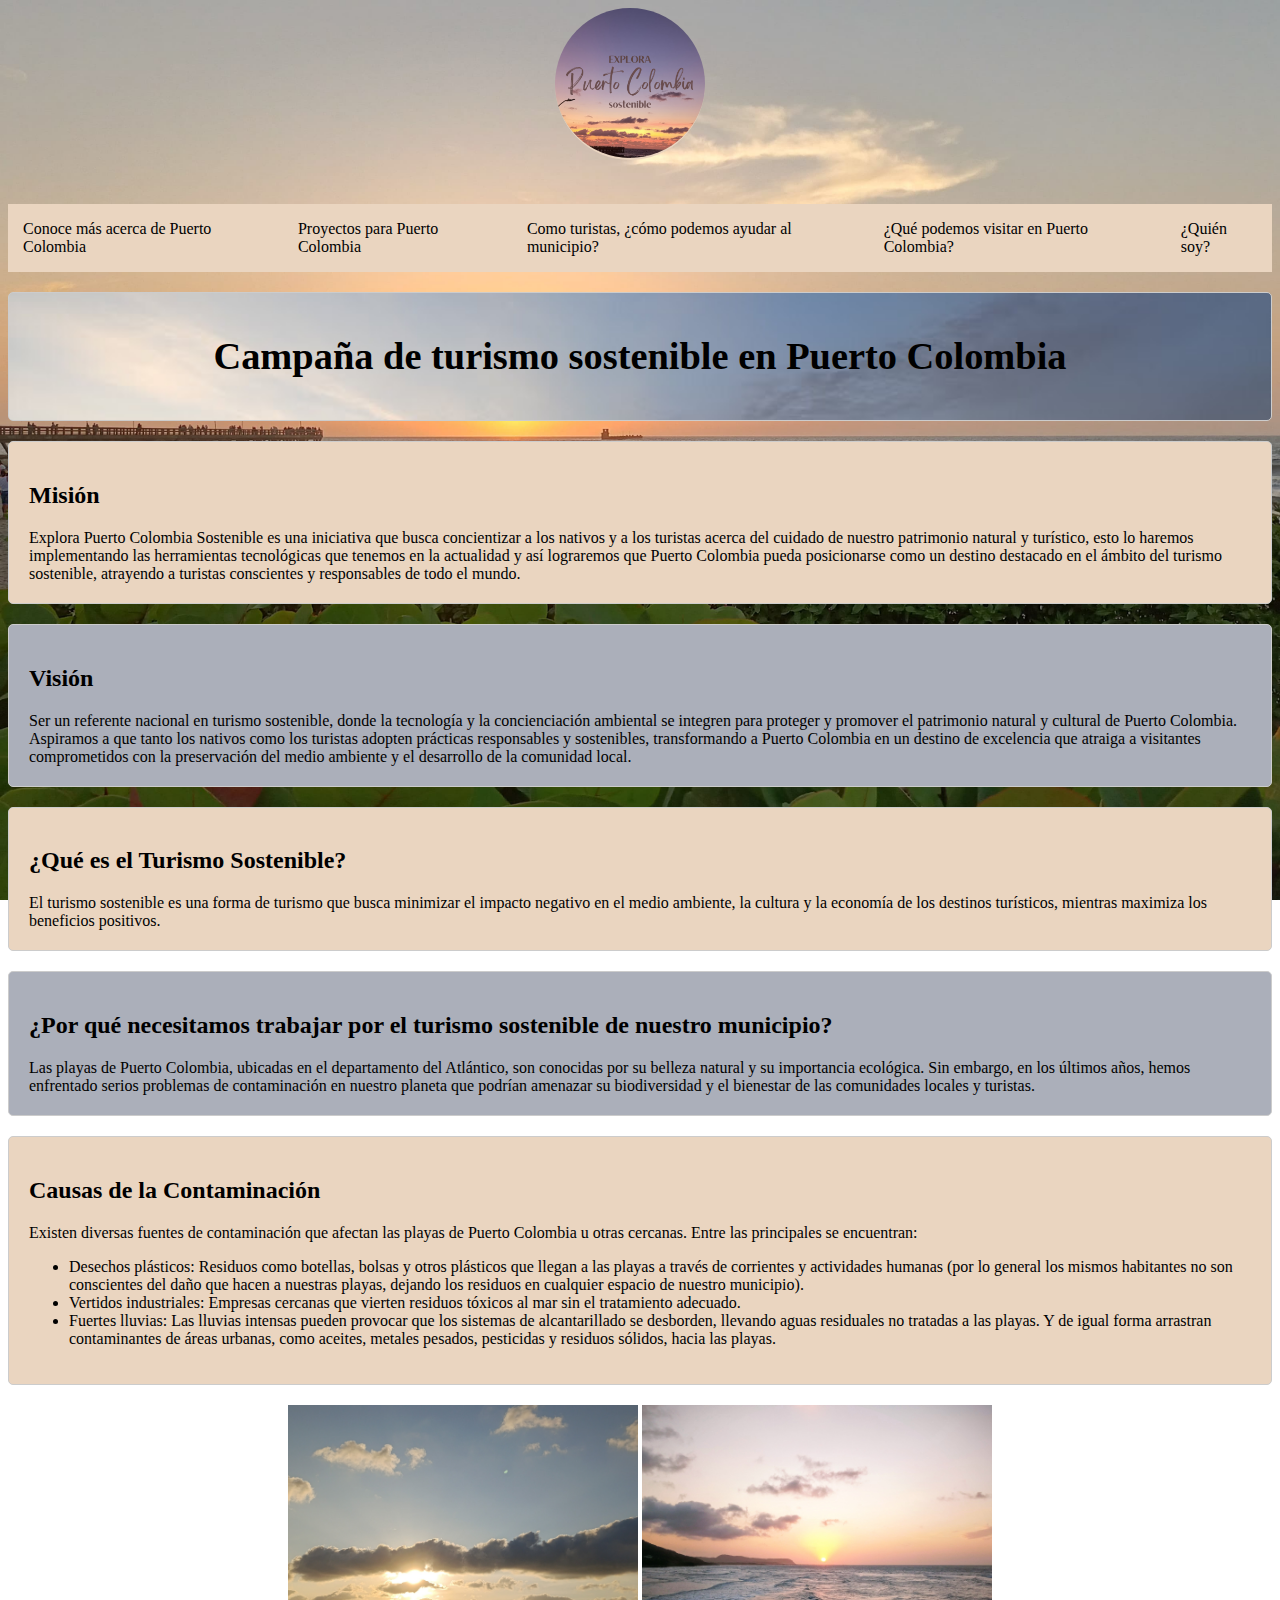
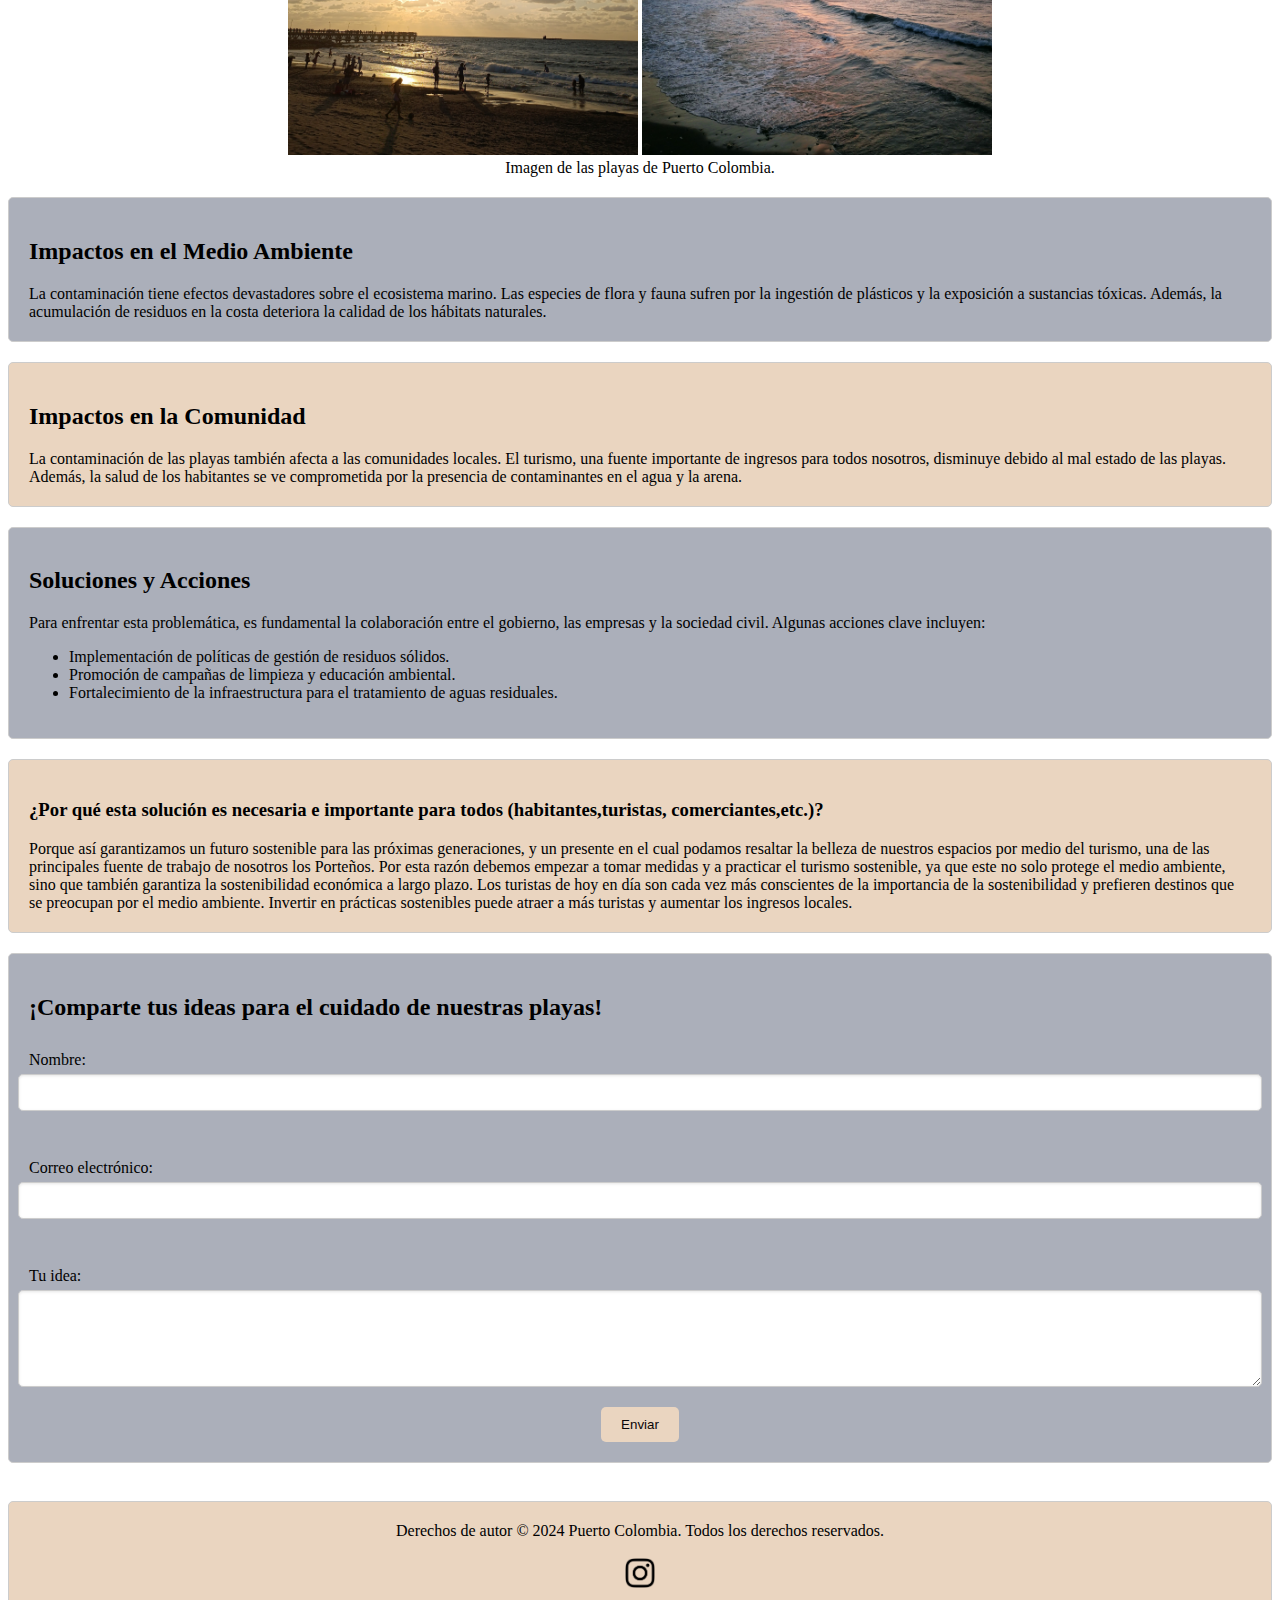
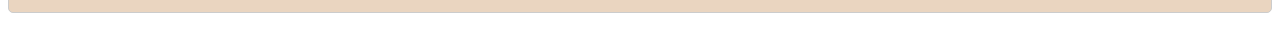
<file: index.html>
<!DOCTYPE html>

<head>
  <meta charset="UTF-8">
  <meta name="viewport" content="width=device-width, initial-scale=1.0">
  <link href="style.css" rel="stylesheet" type="text/css" />
  <title>Campaña de turismo sostenible en Puerto Colombia</title>
</head>

<nav>
  <div class="menu-icon" onclick="toggleMenu()">
    <div class="bar"></div>
    <div class="bar"></div>
    <div class="bar"></div>
  </div>
</nav>
  <center><img src="logo.png" alt="Logo de la campaña" class="logo"></center>
  <div class="raya"><ul id="nav-links" class="nav-links">
    <li><a href="inde.html">Conoce más acerca de Puerto Colombia</a></li>
    <li><a href="2.html">Proyectos para Puerto Colombia</a></li>
    <li><a href="3.html">Como turistas, ¿cómo podemos ayudar al municipio?</a></li>
    <li><a href="4.html">¿Qué podemos visitar en Puerto Colombia?</a></li>
    <li><a href="5.html">¿Quién soy?</a></li>
  </ul></div>
  <script src="script.js"></script>
 
  <style>
   .head, .container, .causas, .impactos, .comun, .solu, .por, .form-container, .contaener, .copy, .mision, .vision
    { 
      border: 1px solid #ccc;
      padding: 20px;
      margin-bottom: 20px;
      border-radius: 5px;
    }
  </style>

  <body>
   <div class="head"> <header>
      <h1><big>
        <center>Campaña de turismo sostenible en Puerto Colombia</center></big>
      </h1>
    </header></div>
    <div class="mision">
     <h2>Misión</h2>
      <p>Explora Puerto Colombia Sostenible es una iniciativa que busca concientizar a los nativos y a los turistas acerca del cuidado de nuestro patrimonio natural y turístico, esto lo haremos implementando las herramientas tecnológicas que tenemos en la actualidad  y así lograremos que Puerto Colombia pueda posicionarse como un destino destacado en el ámbito del turismo sostenible, atrayendo a turistas conscientes y responsables de todo el mundo.</p>
    </div>    
    <div class="vision">
      <h2>Visión</h2>
      <p>Ser un referente nacional en turismo sostenible, donde la tecnología y la concienciación ambiental se integren para proteger y promover el patrimonio natural y cultural de Puerto Colombia. Aspiramos a que tanto los nativos como los turistas adopten prácticas responsables y sostenibles, transformando a Puerto Colombia en un destino de excelencia que atraiga a visitantes  comprometidos con la preservación del medio ambiente y el desarrollo de la comunidad local.</p>
    </div>
<div class="contaener">
      <h2>¿Qué es el Turismo Sostenible?</h2>
      <p>El turismo sostenible es una forma de turismo que busca minimizar el impacto negativo en el medio ambiente, la cultura y la economía de los destinos turísticos, mientras maximiza los beneficios positivos.</p>
    </div>
   
    <div class="container">
      <h2>¿Por qué necesitamos trabajar por el turismo sostenible de nuestro municipio?</h2>
      <p>Las playas de Puerto Colombia, ubicadas en el departamento del Atlántico, son conocidas por su belleza natural
        y
        su importancia ecológica. Sin embargo, en los últimos años, hemos enfrentado serios problemas de contaminación en nuestro planeta que podrían
        amenazar su biodiversidad y el bienestar de las comunidades locales y turistas.</p>
    </div>
    <div class="causas">
      <h2>Causas de la Contaminación</h2>
      <p>Existen diversas fuentes de contaminación que afectan las playas de Puerto Colombia u otras cercanas. Entre las principales se
        encuentran:</p>
      <ul>
        <li>Desechos plásticos: Residuos como botellas, bolsas y otros plásticos que llegan a las playas a través de
          corrientes y actividades humanas (por lo general los mismos habitantes no son conscientes del daño que hacen a
          nuestras playas, dejando los residuos en cualquier espacio de nuestro municipio).</li>
        <li>Vertidos industriales: Empresas cercanas que vierten residuos tóxicos al mar sin el tratamiento adecuado.
        </li>
        <li>Fuertes lluvias: Las lluvias intensas pueden provocar que los sistemas de alcantarillado se desborden, llevando aguas residuales no tratadas a las playas. Y de igual forma  arrastran contaminantes de áreas urbanas, como aceites, metales pesados, pesticidas y residuos sólidos, hacia las playas.
        </li>
      </ul>
    </div>
    <center><img src="playa.jpg" weight="350" height="350">
      <img src="playa2.jpg" weight="350" height="350">
    </center>
    <center>
      <div class="caption"><p class="image-caption">Imagen de las playas de Puerto Colombia.</p></div>
    </center>
    <div class="impactos">
      <h2>Impactos en el Medio Ambiente</h2>
      <p>La contaminación tiene efectos devastadores sobre el ecosistema marino. Las especies de flora y fauna sufren
        por
        la ingestión de plásticos y la exposición a sustancias tóxicas. Además, la acumulación de residuos en la costa
        deteriora la calidad de los hábitats naturales.</p>
    </div>
    <div class="comun">
      <h2>Impactos en la Comunidad</h2>
      <p>La contaminación de las playas también afecta a las comunidades locales. El turismo, una fuente importante de
        ingresos para todos nosotros, disminuye debido al mal estado de las playas. Además, la salud de los habitantes
        se
        ve comprometida por la presencia de contaminantes en el agua y la arena.</p>
    </div>
    <div class="solu">
      <h2>Soluciones y Acciones</h2>
      <p>Para enfrentar esta problemática, es fundamental la colaboración entre el gobierno, las empresas y la sociedad
        civil. Algunas acciones clave incluyen:</p>
      <ul>
        <li>Implementación de políticas de gestión de residuos sólidos.</li>
        <li>Promoción de campañas de limpieza y educación ambiental.</li>
        <li>Fortalecimiento de la infraestructura para el tratamiento de aguas residuales.</li>
      </ul>
    </div>
    <div class="por">
      <h3>¿Por qué esta solución es necesaria e importante para todos (habitantes,turistas, comerciantes,etc.)?</h3>
      <p>Porque así garantizamos un futuro sostenible para las próximas generaciones, y un presente en el cual podamos resaltar la belleza de nuestros espacios por medio del turismo, una de las principales fuente de trabajo de nosotros los Porteños. Por esta razón debemos empezar a tomar medidas y a practicar el turismo sostenible, ya que este  no solo protege el medio ambiente, sino que también garantiza la sostenibilidad económica a largo plazo. Los turistas de hoy en día son cada vez más conscientes de la importancia de la sostenibilidad y prefieren destinos que se preocupan por el medio ambiente. Invertir en prácticas sostenibles puede atraer a más turistas y aumentar los ingresos locales. </p>
    </div> 
    
    
    
    <div class="form-container">
      <h2>¡Comparte tus ideas para el cuidado de nuestras playas!</h2>
      <form action="https://formsubmit.co/laura.vane.34@hotmail.com" method="POST">
        <input type="hidden" name="_captcha" value="false">
        <input type="hidden" name="_next" value="https://www.google.com/">
        <label for="name">Nombre:</label>
        <input type="text" id="name" name="name" required>
        <br>

        <label for="email">Correo electrónico:</label>
        <input type="email" id="email" name="email" required>
       <br>
        <label for="message">Tu idea:</label>
        <textarea id="message" name="message" rows="5" required></textarea>

        <button type="submit">Enviar</button>
        <audio id="submit-sound" src="submit-sound.mp3"></audio>
        <script>
          const submitButton = document.querySelector('button[type="submit"]');
          const submitSound = document.getElementById('submit-sound');

          submitButton.addEventListener('click', () => {
            submitSound.play();
          });
        </script>
      </form>
    </div>
<br>
    <div class="copy" <footer>
      <center>
        <p>Derechos de autor &copy; 2024 Puerto Colombia. Todos los derechos reservados.
        </p>
        <br>
        <a href="https://www.instagram.com/explora.puerto_sostenible?utm_source=ig_web_button_share_sheet&igsh=ZDNlZDc0MzIxNw==" target="_blank">
          <img src="instagram-logo.png" alt="Instagram Logo" width="30" height="30">
        </a>
      </center>
      </footer>
    </div>
  </body>

  </html>
</file>
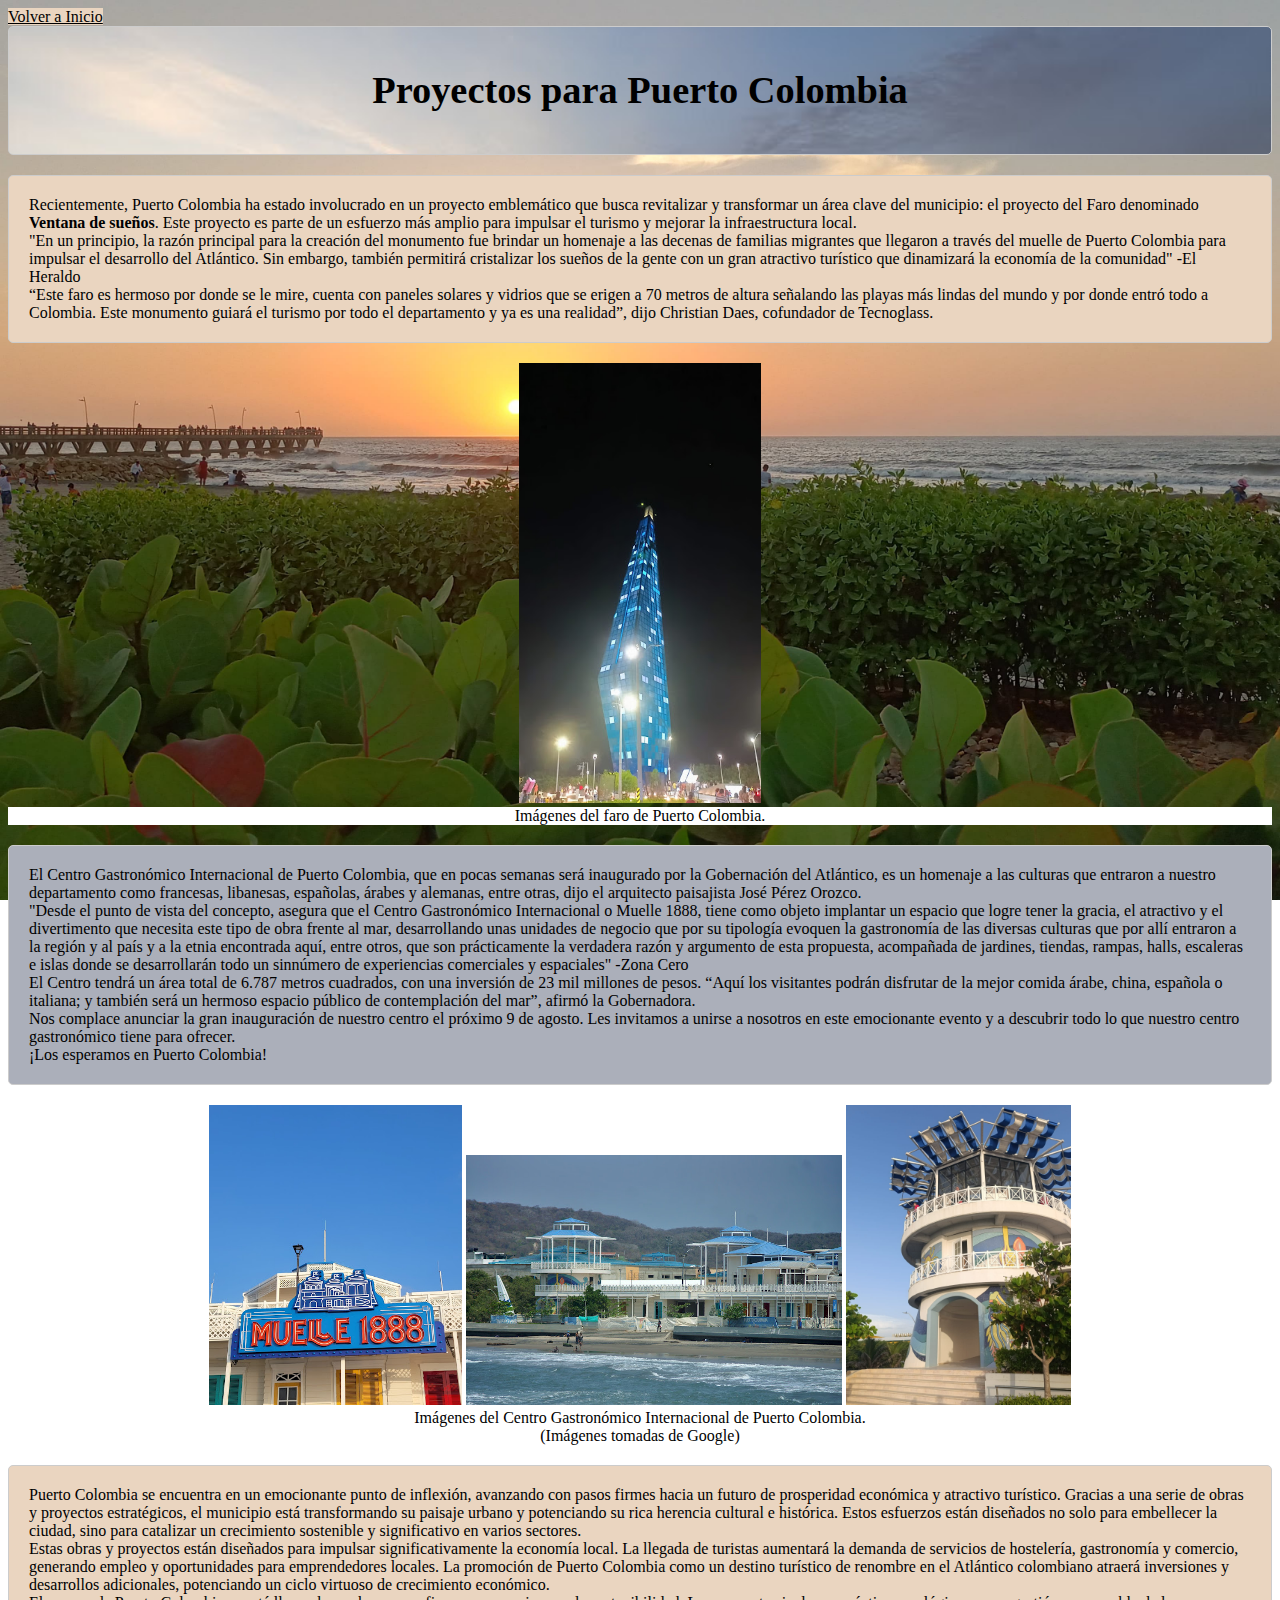
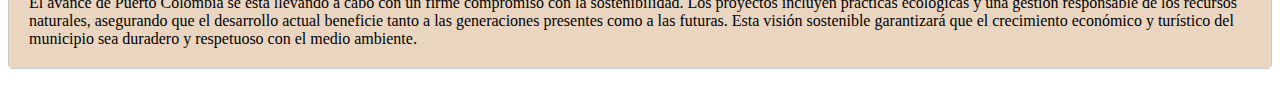
<file: 2.html>
<!DOCTYPE html>

<head>
  <meta charset="UTF-8">
  <meta name="viewport" content="width=device-width, initial-scale=1.0">
  <link href="style.css" rel="stylesheet" type="text/css" />
   <title>Proyectos para Puerto Colombia</title>
<nav>
 <a href="index.html">Volver a Inicio</a>    
</nav>

<style>
   .segundo, .noveno, .decimo, .once
  {
      border: 1px solid #ccc;
      padding: 20px;
      margin-bottom: 20px;
      border-radius: 5px;
    }
  </style>

  
  <body>
<div class="segundo">
    <a id="2.html">
      <center>
        <h1><big>Proyectos para Puerto Colombia</big></h1>
      </center>
  </div></a>

  <div class="noveno">
    <p>Recientemente, Puerto Colombia ha estado involucrado en un proyecto emblemático que busca revitalizar y transformar un área clave del municipio: el proyecto del Faro denominado <b>Ventana de sueños</b>. Este proyecto es parte de un esfuerzo más amplio para impulsar el turismo y mejorar la infraestructura local.
      <br>
      "En un principio, la razón principal para la creación del monumento fue brindar un homenaje a las decenas de familias migrantes que llegaron a través del muelle de Puerto Colombia para impulsar el desarrollo del Atlántico. Sin embargo, también permitirá cristalizar los sueños de la gente con un gran atractivo turístico que dinamizará la economía de la comunidad" -El Heraldo
      <br>
      “Este faro es hermoso por donde se le mire, cuenta con paneles solares y vidrios que se erigen a 70 metros de altura señalando las playas más lindas del mundo y por donde entró todo a Colombia. Este monumento guiará el turismo por todo el departamento y ya es una realidad”, dijo Christian Daes, cofundador de Tecnoglass.
    </p>
  </div>
<center>
   <img src="faro2.jpg" weight="400" height="440">
</center>
    <center>
      <div class="caption"><p class="image-caption">Imágenes del faro de Puerto Colombia.</p></div>
    </center>

  <div class="decimo">
    <p>
      El Centro Gastronómico Internacional de Puerto Colombia, que en pocas semanas será inaugurado por la Gobernación del Atlántico, es un homenaje a las culturas que entraron a nuestro departamento como francesas, libanesas, españolas, árabes y alemanas, entre otras, dijo el arquitecto paisajista José Pérez Orozco.
      <br>
      "Desde el punto de vista del concepto, asegura que el Centro Gastronómico Internacional o Muelle 1888, tiene como objeto implantar un espacio que logre tener la gracia, el atractivo y el divertimento que necesita este tipo de obra frente al mar, desarrollando unas unidades de negocio que por su tipología evoquen la gastronomía de las diversas culturas que por allí entraron a la región y al país y a la etnia encontrada aquí, entre otros, que son prácticamente la verdadera razón y argumento de esta propuesta, acompañada de jardines, tiendas, rampas, halls, escaleras e islas donde se desarrollarán todo un sinnúmero de experiencias comerciales y espaciales" -Zona Cero
      <br>
      El Centro tendrá un área total de 6.787 metros cuadrados, con una inversión de 23 mil millones de pesos.
      “Aquí los visitantes podrán disfrutar de la mejor comida árabe, china, española o italiana; y también será un hermoso espacio público de contemplación del mar”, afirmó la Gobernadora.
      <br>
     Nos complace anunciar la gran inauguración de nuestro centro el próximo 9 de agosto. Les invitamos a unirse a nosotros en este emocionante evento y a descubrir todo lo que nuestro centro gastronómico tiene para ofrecer.
<br>
¡Los esperamos en Puerto Colombia!
    </p>
  </div>

<center><img src="centro1.jpg" weight="450" height="300">
    <img src="centro2.jpg" weight="250" height="250">
   <img src="muele19.jpg" weight="450" height="300">
</center>
     
    <center>
      <div class="caption"><p class="image-caption">Imágenes del Centro Gastronómico Internacional de Puerto Colombia.
      <br>
        (Imágenes tomadas de Google)
      </p></div>
    </center>

  <div class="once">
    <p>Puerto Colombia se encuentra en un emocionante punto de inflexión, avanzando con pasos firmes hacia un futuro de prosperidad económica y atractivo turístico. Gracias a una serie de obras y proyectos estratégicos, el municipio está transformando su paisaje urbano y potenciando su rica herencia cultural e histórica. Estos esfuerzos están diseñados no solo para embellecer la ciudad, sino para catalizar un crecimiento sostenible y significativo en varios sectores.
    <br>
      Estas obras y proyectos están diseñados para impulsar significativamente la economía local. La llegada de turistas aumentará la demanda de servicios de hostelería, gastronomía y comercio, generando empleo y oportunidades para emprendedores locales. La promoción de Puerto Colombia como un destino turístico de renombre en el Atlántico colombiano atraerá inversiones y desarrollos adicionales, potenciando un ciclo virtuoso de crecimiento económico.
      <br>
      El avance de Puerto Colombia se está llevando a cabo con un firme compromiso con la sostenibilidad. Los proyectos incluyen prácticas ecológicas y una gestión responsable de los recursos naturales, asegurando que el desarrollo actual beneficie tanto a las generaciones presentes como a las futuras. Esta visión sostenible garantizará que el crecimiento económico y turístico del municipio sea duradero y respetuoso con el medio ambiente.
    </p>
  </div>
</body>
</file>
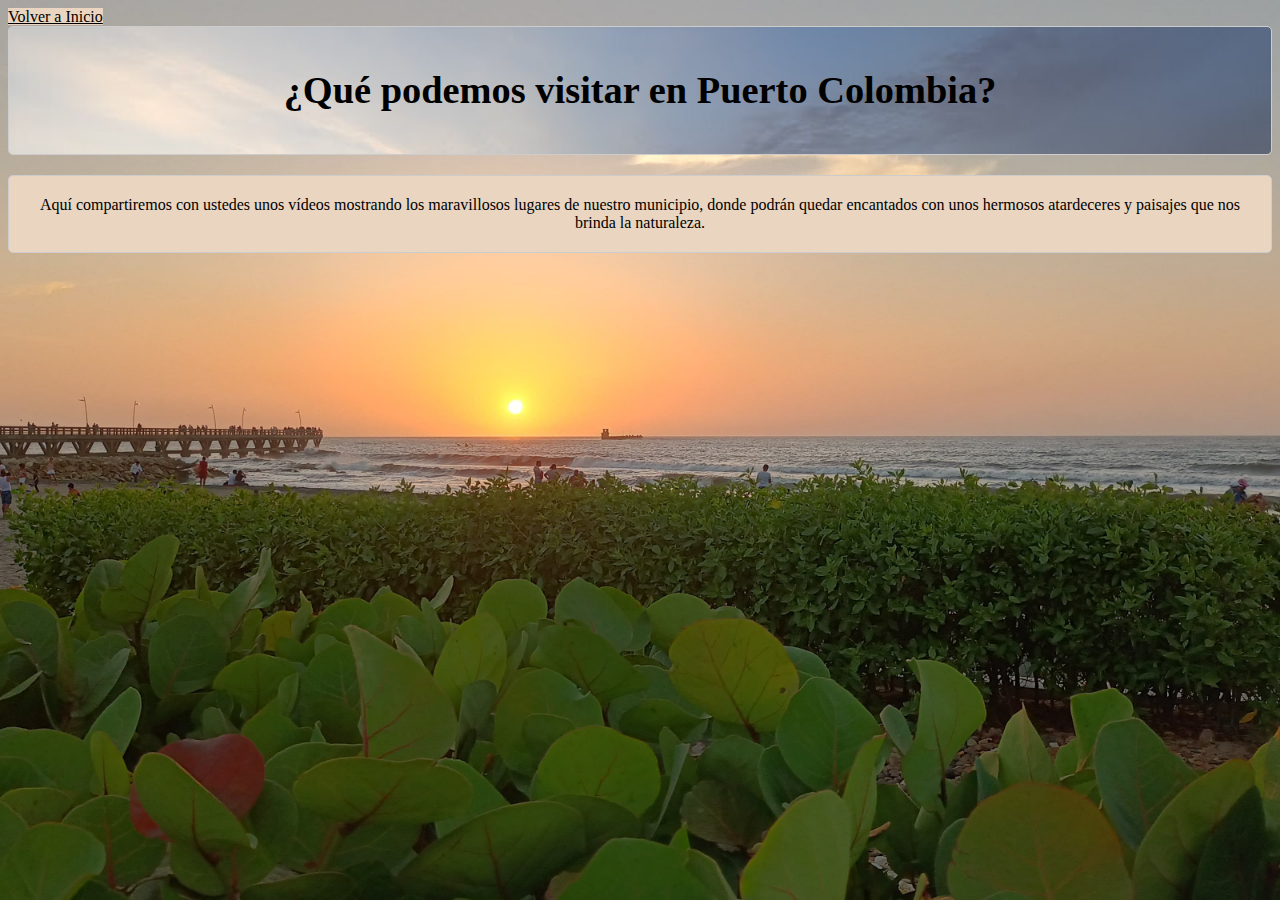
<file: 4.html>
<!DOCTYPE html>

<head>
  <meta charset="UTF-8">
  <meta name="viewport" content="width=device-width, initial-scale=1.0">
  <link href="style.css" rel="stylesheet" type="text/css" />
   <title>¿Qué podemos visitar en Puerto Colombia?</title>
<nav>
            <a href="index.html">Volver a Inicio</a>    
</nav>

<style>
   .cuarto, .casa
  {
      border: 1px solid #ccc;
      padding: 20px;
      margin-bottom: 20px;
      border-radius: 5px;
    }
  </style>

<div class="cuarto">
    <a id="4.html">
      <center>
        <h1><big>¿Qué podemos visitar en Puerto Colombia?</big></h1>
      </center>
  </div></a>

  <div class="casa">
   <center> <p>Aquí compartiremos con ustedes unos vídeos mostrando los maravillosos lugares de nuestro municipio, donde podrán quedar encantados con unos hermosos atardeceres y paisajes que nos brinda la naturaleza.</p></center>
  </div>
<center>
<iframe width="300" height="300" src="https://www.youtube.com/embed/r0DME3HoaNY?si=3_jNZM5P0uDpVTr7" title="YouTube video player" frameborder="0" allow="accelerometer; autoplay; clipboard-write; encrypted-media; gyroscope; picture-in-picture; web-share" referrerpolicy="strict-origin-when-cross-origin" allowfullscreen></iframe>

  <iframe width="300" height="300" src="https://www.youtube.com/embed/Bmrf07QPU90?si=IkgJnKUBsulrv5b1" title="YouTube video player" frameborder="0" allow="accelerometer; autoplay; clipboard-write; encrypted-media; gyroscope; picture-in-picture; web-share" referrerpolicy="strict-origin-when-cross-origin" allowfullscreen></iframe>

  <iframe width="300" height="300" src="https://www.youtube.com/embed/xAhJ7A1Hu2Q?si=QMMEqBMVxVkV4KYO" title="YouTube video player" frameborder="0" allow="accelerometer; autoplay; clipboard-write; encrypted-media; gyroscope; picture-in-picture; web-share" referrerpolicy="strict-origin-when-cross-origin" allowfullscreen></iframe>
</center>

  
<body></body>
</file>
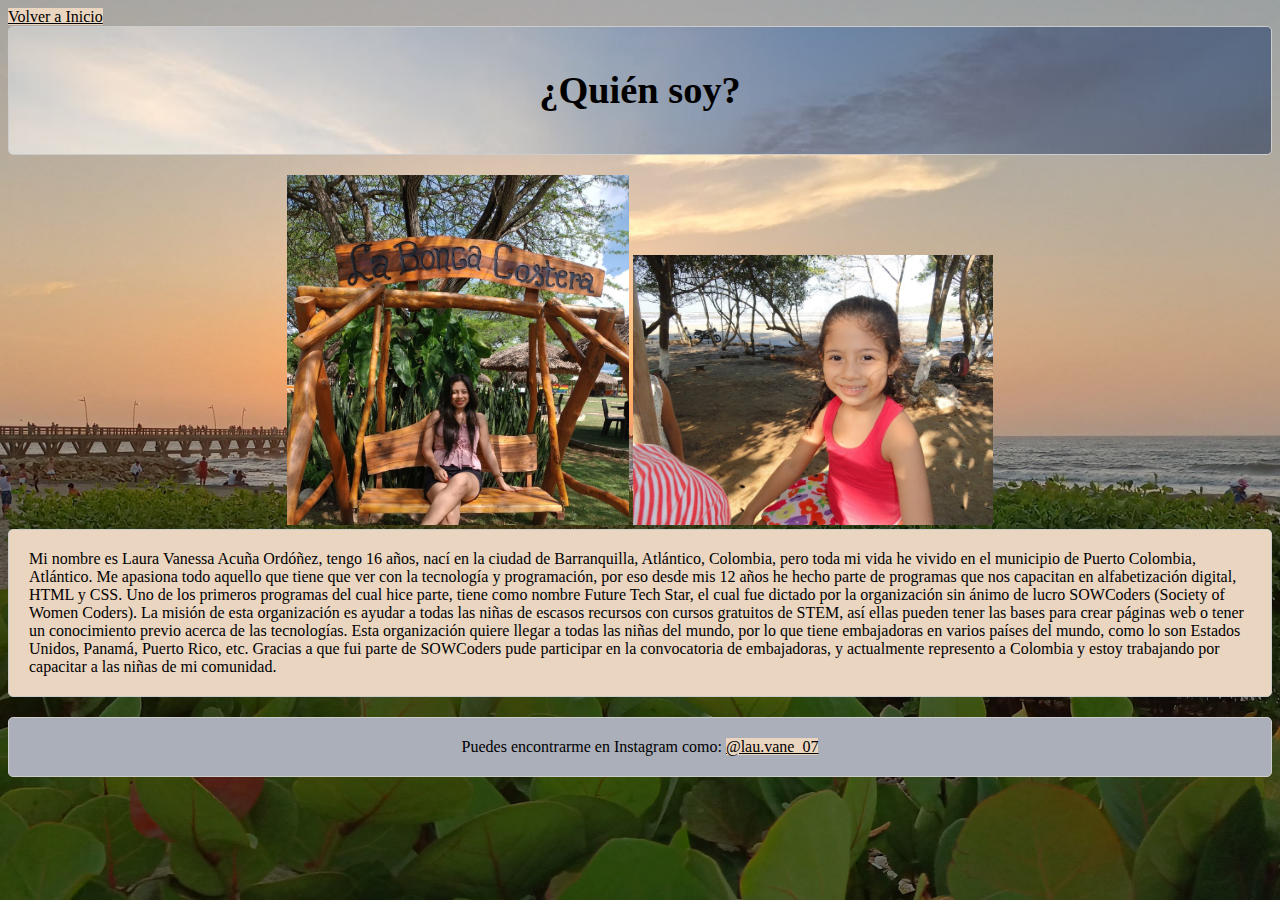
<file: 5.html>
<!DOCTYPE html>

<head>
  <meta charset="UTF-8">
  <meta name="viewport" content="width=device-width, initial-scale=1.0">
  <link href="style.css" rel="stylesheet" type="text/css" />
   <title>¿Quién soy?</title>
<nav>
            <a href="index.html">Volver a Inicio</a>    
</nav>

<style>
   .mil, .cosa, .ins
  {
      border: 1px solid #ccc;
      padding: 20px;
      margin-bottom: 20px;
      border-radius: 5px;
    }
  </style>

<div class="mil">
    <a id="5.html">
      <center>
        <h1><big>¿Quién soy?</big></h1>
      </center>
  </div></a>

   <center>
     <img src="mifoto.jpg" weight="350" height="350">
    <img src="pequeña.JPG" weight="250" height="270"></center>
  <div class="cosa">
      <p>Mi nombre es Laura Vanessa Acuña Ordóñez, tengo 16 años, nací en la ciudad de Barranquilla, Atlántico, Colombia, pero toda mi vida he vivido en el municipio de Puerto Colombia, Atlántico. Me apasiona todo aquello que tiene que ver con la tecnología y programación, por eso desde mis 12 años he hecho parte de programas que nos capacitan en alfabetización digital, HTML y CSS. Uno de los primeros programas del cual hice parte, tiene como nombre Future Tech Star, el cual fue dictado por la organización sin ánimo de lucro SOWCoders (Society of Women Coders). La misión de esta organización es ayudar a todas las niñas de escasos recursos con cursos gratuitos de STEM, así ellas pueden tener las bases para crear páginas web o tener un conocimiento previo acerca de las tecnologías. Esta organización quiere llegar a todas las niñas del mundo, por lo que tiene embajadoras en varios países del mundo, como lo son Estados Unidos, Panamá, Puerto Rico, etc. Gracias a que fui parte de SOWCoders pude participar en la convocatoria de embajadoras, y actualmente represento a Colombia y estoy trabajando por capacitar a las niñas de mi comunidad. </p>
    </div>
  
  
  <div class="ins">
    <p>Puedes encontrarme en Instagram como: <a href="https://www.instagram.com/lau.vane_07?igsh=ZGZmNmRpODF4OXpy">@lau.vane_07</a></p>
  </div>
</file>
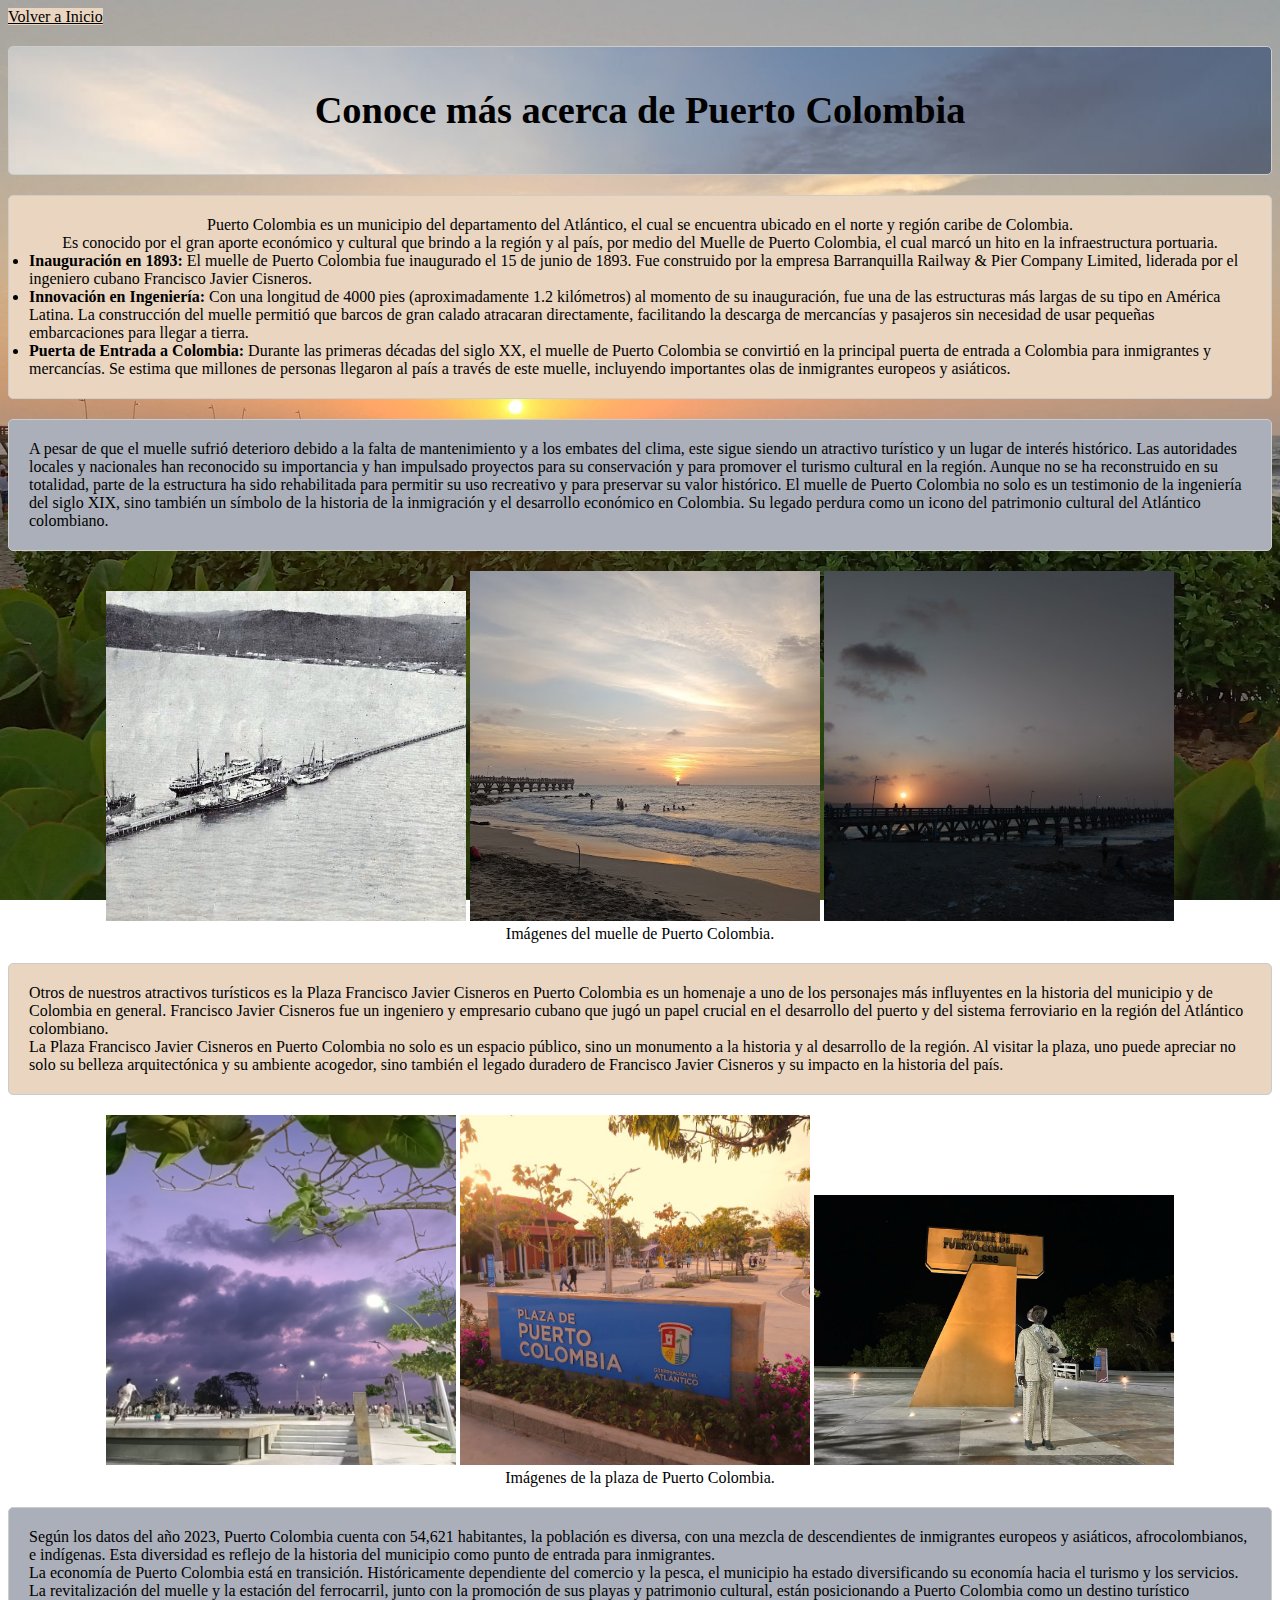
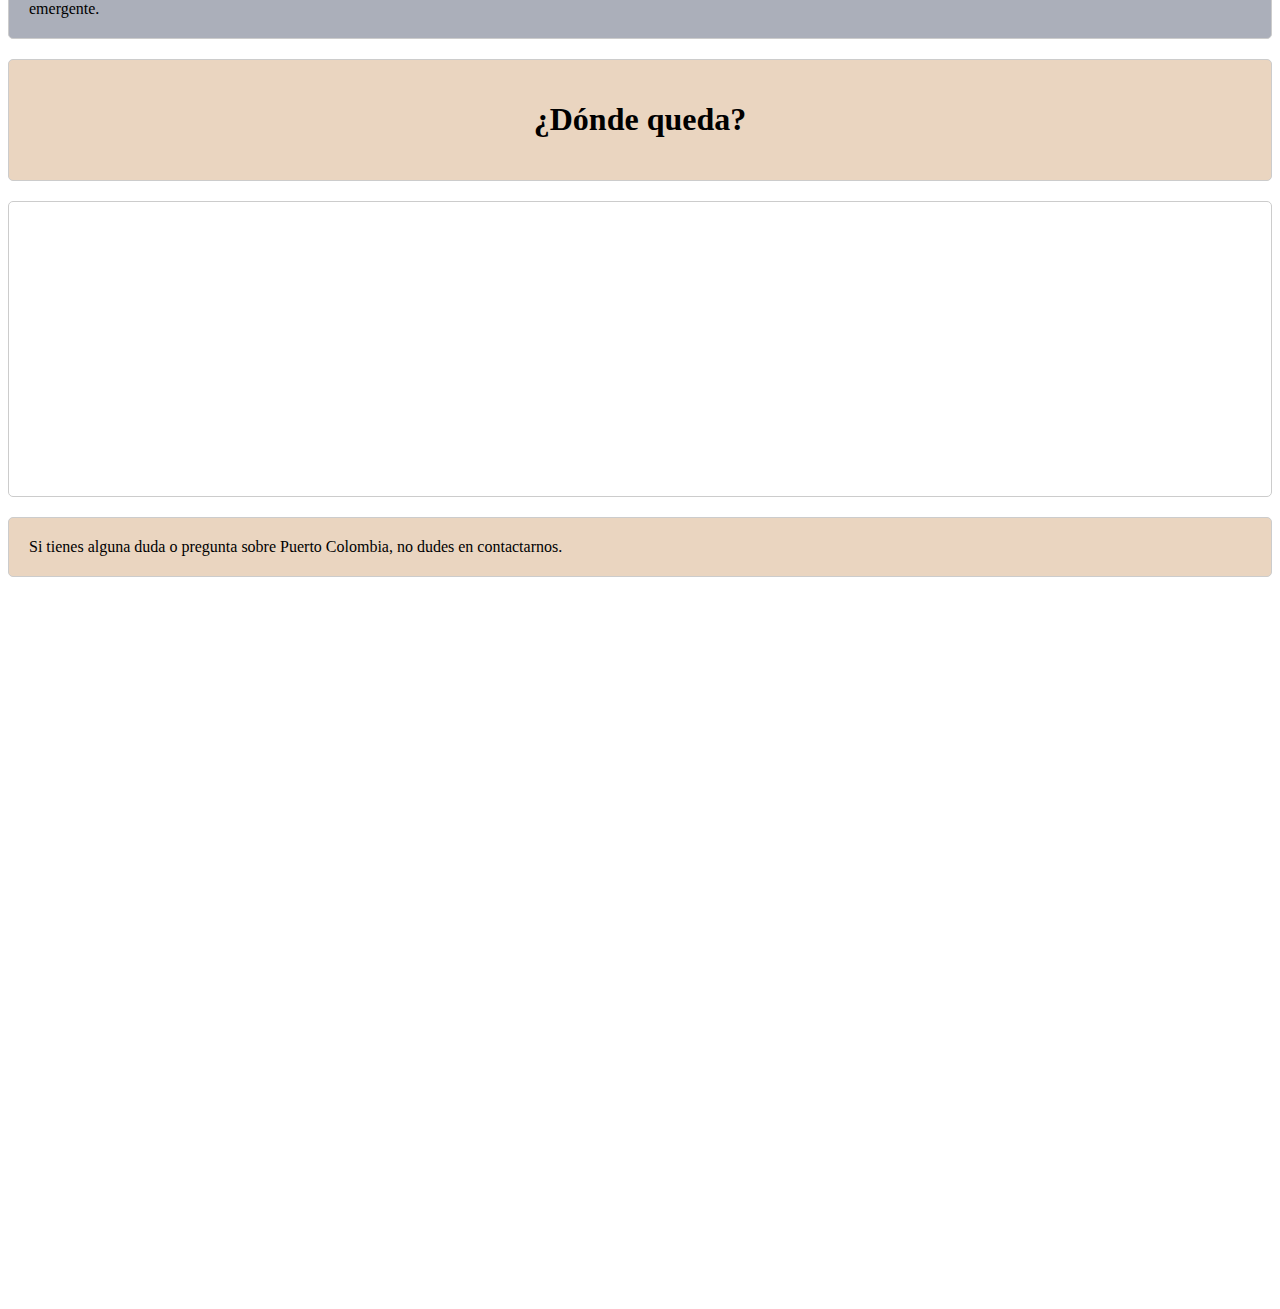
<file: inde.html>
<!DOCTYPE html>

<head>
  <meta charset="UTF-8">
  <meta name="viewport" content="width=device-width, initial-scale=1.0">
  <link href="style.css" rel="stylesheet" type="text/css" />
   <title>Conoce más acerca de Puerto Colombia</title>
  <div class="inicio">
<nav>
  <a href="index.html">Volver a Inicio</a>
</nav></div>

<style>
   .primero, .puerto, .quinto, .sexto, .septimo, .octavo, .mapa, .mapas
  {
      border: 1px solid #ccc;
      padding: 20px;
      margin-bottom: 20px;
      border-radius: 5px;
    }
  </style>
  
<div class="primero">
    <a id="inde.html">
      <center>
        <h1><big>Conoce más acerca de Puerto Colombia</big></h1>
      </center>
  </div></a>
<body>
  <div class="puerto">
  <center>
      <p> Puerto Colombia es un municipio del departamento del Atlántico, el cual se encuentra ubicado en el norte y región caribe de Colombia. 
      <br> Es conocido por el gran aporte económico y cultural que brindo a la región y al país, por medio del Muelle de Puerto Colombia, el cual marcó un hito en la infraestructura portuaria.</p></center>
        <p>
        <li><b>Inauguración en 1893:</b> El muelle de Puerto Colombia fue inaugurado el 15 de junio de 1893. Fue construido por la empresa Barranquilla Railway & Pier Company Limited, liderada por el ingeniero cubano Francisco Javier Cisneros.</li>
          <li><b>Innovación en Ingeniería:</b> Con una longitud de 4000 pies (aproximadamente 1.2 kilómetros) al momento de su inauguración, fue una de las estructuras más largas de su tipo en América Latina. La construcción del muelle permitió que barcos de gran calado atracaran directamente, facilitando la descarga de mercancías y pasajeros sin necesidad de usar pequeñas embarcaciones para llegar a tierra.</li>
          <li><b>Puerta de Entrada a Colombia:</b> Durante las primeras décadas del siglo XX, el muelle de Puerto Colombia se convirtió en la principal puerta de entrada a Colombia para inmigrantes y mercancías. Se estima que millones de personas llegaron al país a través de este muelle, incluyendo importantes olas de inmigrantes europeos y asiáticos.
 </li>
      </p>
    
  </div>
  <div class="quinto">
    <p> A pesar de que el muelle sufrió deterioro debido a la falta de mantenimiento y a los embates del clima, este sigue siendo un atractivo turístico y un lugar de interés histórico. Las autoridades locales y nacionales han reconocido su importancia y han impulsado proyectos para su conservación y para promover el turismo cultural en la región. Aunque no se ha reconstruido en su totalidad, parte de la estructura ha sido rehabilitada para permitir su uso recreativo y para preservar su valor histórico.

El muelle de Puerto Colombia no solo es un testimonio de la ingeniería del siglo XIX, sino también un símbolo de la historia de la inmigración y el desarrollo económico en Colombia. Su legado perdura como un icono del patrimonio cultural del Atlántico colombiano.
    </p>
  </div>

  <center><img src="muelle1.jpg" weight="330" height="330">
    <img src="muelle2.jpg" weight="350" height="350">
  <img src="muelle3.jpg" weight="350" height="350"></center>
    <center>
      <div class="caption"><p class="image-caption">Imágenes del muelle de Puerto Colombia.</p></div>
    </center>

  <div class="sexto">
    <p>
      Otros de nuestros atractivos turísticos es la Plaza Francisco Javier Cisneros en Puerto Colombia es un homenaje a uno de los personajes más influyentes en la historia del municipio y de Colombia en general. Francisco Javier Cisneros fue un ingeniero y empresario cubano que jugó un papel crucial en el desarrollo del puerto y del sistema ferroviario en la región del Atlántico colombiano. 
      <br>
      La Plaza Francisco Javier Cisneros en Puerto Colombia no solo es un espacio público, sino un monumento a la historia y al desarrollo de la región. Al visitar la plaza, uno puede apreciar no solo su belleza arquitectónica y su ambiente acogedor, sino también el legado duradero de Francisco Javier Cisneros y su impacto en la historia del país.
    </p>
  </div>
 <center><img src="plaza1.jpg" weight="350" height="350">
    <img src="plaza2.jpg" weight="350" height="350">
  <img src="plaza3.jpg" weight="250" height="270"></center>
    <center>
      <div class="caption"><p class="image-caption">Imágenes de la plaza de Puerto Colombia.</p></div>
    </center>
  <div class="septimo">
    <p>Según los datos del año 2023, Puerto Colombia cuenta con 54,621 habitantes, la población es diversa, con una mezcla de descendientes de inmigrantes europeos y asiáticos, afrocolombianos, e indígenas. Esta diversidad es reflejo de la historia del municipio como punto de entrada para inmigrantes.
      <br>
      La economía de Puerto Colombia está en transición. Históricamente dependiente del comercio y la pesca, el municipio ha estado diversificando su economía hacia el turismo y los servicios. La revitalización del muelle y la estación del ferrocarril, junto con la promoción de sus playas y patrimonio cultural, están posicionando a Puerto Colombia como un destino turístico emergente.
    </p>
  </div>
<div class="mapas">
<center> <h1>¿Dónde queda?</h1></center>
</div>
<div class="mapa"><center>
  <iframe src="https://www.google.com/maps/embed?pb=!1m18!1m12!1m3!1d31332.00183619132!2d-74.96790830642043!3d11.001045383746643!2m3!1f0!2f0!3f0!3m2!1i1024!2i768!4f13.1!3m3!1m2!1s0x8ef42a97b22d6d93%3A0x1fda887477b87026!2sPuerto%20Colombia%2C%20Atl%C3%A1ntico!5e0!3m2!1ses-419!2sco!4v1720208534836!5m2!1ses-419!2sco" width="300" height="250" style="border:0;" allowfullscreen="" loading="lazy" referrerpolicy="no-referrer-when-downgrade"></iframe></center>
</div>


  
<div class="octavo">
  <p>
    Si tienes alguna duda o pregunta sobre Puerto Colombia, no dudes en contactarnos.
    </div>
<center>
    <iframe src="https://docs.google.com/forms/d/e/1FAIpQLSd94FjMyhwMJ2tABH5AtHP_wSoyAvjiQ2f7yDYUdhX5yXgKtg/viewform?embedded=true" width="400" height="700" frameborder="0" marginheight="0" marginwidth="0">Cargando…</iframe></center>
  </p>
  
</body>
</file>
<file: style.css>
.logo {
  width: 150px;
  height: 150px;
  margin-right: 20px;
  margin-bottom: 40px;
  border-bottom: 2px solid #ead5c0;
  border-radius: 50%;
}

body {
  display: flex;
  flex-direction: column;
  background-image: url(verde.jpg);
  background-repeat: no-repeat;
  background-attachment: fixed;
  background-position: center;
  background-size: cover;
  font-family: 'Times New Roman', Times, serif;
}
nav {
    justify-content: space-between;
  align-items:center;
}

.menu-icon {
    display: none;
    flex-direction: column;
    cursor: pointer;
}

.menu-icon .bar {
    width: 25px;
    height: 3px;
    background-color: #ead5c0;
    margin: 4px 0;
    transition: 0.4s;
}

.nav-links {
    list-style: none;
    padding: 0;
    display: flex;
}

.nav-links li {
    margin: 0 15px;
}

.nav-links a {
    color: black;
    text-decoration: none;
    font-size: 16px;
}

@media (max-width: 768px) {
    .menu-icon {
        display: flex;
    }

    .nav-links {
        flex-direction: column;
        width: 100%;
        position: absolute;
        top: 60px;
        left: -100%;
        background-color: #ead5c0;
        transition: 0.4s;
    }

    .nav-links li {
        margin: 10px 0;
        text-align: center;
    }

    .nav-links a {
        font-size: 20px;
    }

    .nav-links.active {
        left: 0;
    }
}
.raya {
  background-color: #ead5c0;
}
.head {
      background-image: url("fondo.png");
      background-size: cover;
      background-position: center;
      padding: 2em 0;
    }




   p {
    margin: 0 auto;
        transition: 0.4s;
}

footer {
    padding: 2em 0;
    margin-top: 2em;
}

  

div {
    margin-bottom: 20px;
}

h1 {
 color: #000000;
}

.container {
  background-color: #abafba;
}
.contaener {
  background-color: #ead5c0;
}
.causas {
  background-color: #ead5c0;
}
.mision {
  background-color: #ead5c0;
}
.vision {
  background-color: #abafba;
}
.impactos {
  background-color: #abafba;
}
.comun {
  background-color: #ead5c0;
}
.solu {
  background-color: #abafba;
}
.por {
  background-color: #ead5c0;
}
.copy {
  background-color: #ead5c0;
}
.puerto {
  background-color: #ead5c0;
}
.quinto {
  background-color: #abafba;
}
.sexto {
  background-color: #ead5c0;
}
.septimo {
  background-color: #abafba;
}
.octavo {
  background-color: #ead5c0;
}
.caption {
  background-color: white;
}
.noveno {
  background-color: #ead5c0
}
.decimo {
  background-color: #abafba
}
.once {
  background-color: #ead5c0
}
.doce {
  background-color: #ead5c0
}
.trece {
  background-color: #abafba
}
.catorce {
  background-color: #ead5c0
}
.quince {
  background-color: #abafba
}
.casa {
  background-color: #ead5c0
}
.cuarto {
  background-color: #ead5c0
}
.cosa{
  background-color: #ead5c0
}
.inicio {
  background-color: transparent
}
.form-container {
  background-color: #abafba
}
.primero {
   background-image: url("fondo.png");
   background-size: cover;
   background-position: center;
   padding: 2em 0;
}
.mapas {
  background-color: #ead5c0;
}
  .segundo {
   background-image: url("fondo.png");
   background-size: cover;
   background-position: center;
   padding: 2em 0;
}
.tercero {
  background-image: url("fondo.png");
   background-size: cover;
   background-position: center;
   padding: 2em 0;
}
.cuarto {
  background-image: url("fondo.png");
   background-size: cover;
   background-position: center;
   padding: 2em 0;
}

a {
  color: #000000;
  background-color: #ead5c0;
}

.mil {
  background-image: url("fondo.png");
   background-size: cover;
   background-position: center;
   padding: 2em 0;
}  
.stilo {
  display: flex;
  justify-content: center;
  align-items: center;
}
.ins {
  text-align: center;
  background-color: #abafba
}

form {
  display:flex;
  flex-direction: column;
  align-items: center;
  width: 100%
}
form label {
  margin: 10px 0 5px;
  align-self: flex-start;
}
form input, form textarea {
  width: 100%;
  padding: 10px;
  margin-bottom: 20px;
  border: 1px solid #ccc;
  border-radius: 5px;
  box-shadow: inset 0 1px 3px rgba(0, 0, 0, 0.1);
}
form button {
  padding: 10px 20px;
  background-color: #ead5c0;
  color:#0a0606;
  border: none;
  border-radius: 5px;
  cursor: pointer;
}
</file>
